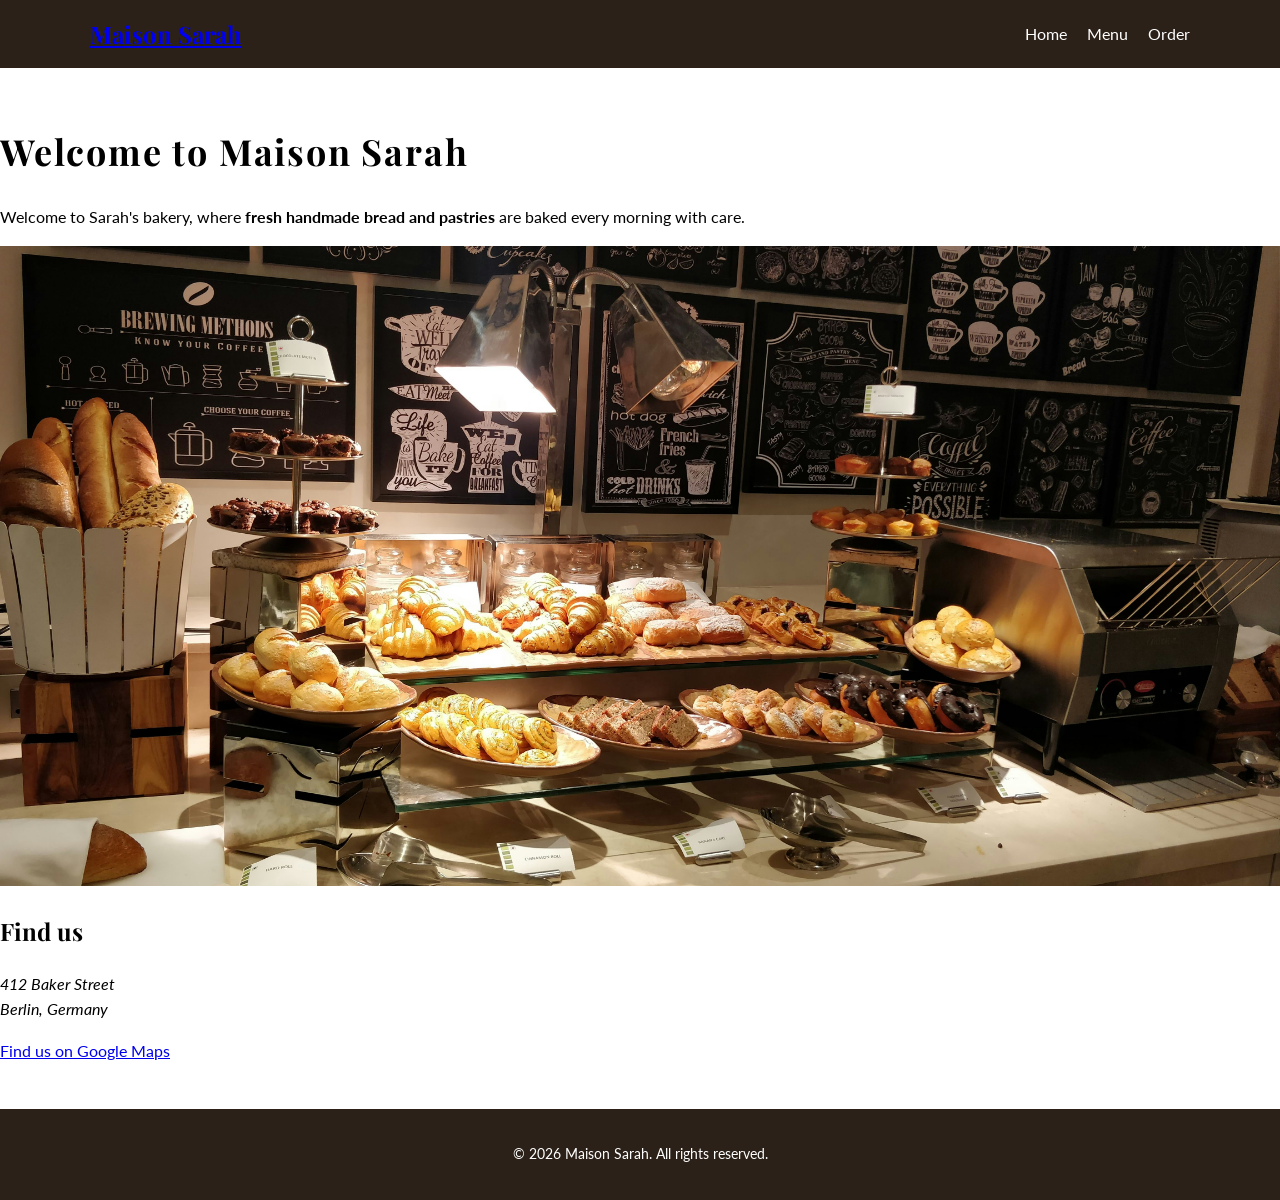
<file: index.html>
<!doctype html>
<html lang="en">
  <head>
    <link rel="preconnect" href="https://fonts.googleapis.com">
    <link rel="preconnect" href="https://fonts.gstatic.com" crossorigin>
    <link href="https://fonts.googleapis.com/css2?family=Lato:wght@400;700&family=Playfair+Display:wght@600;700&display=swap" rel="stylesheet">
    <meta charset="UTF-8" />
    <meta name="viewport" content="width=device-width, initial-scale=1.0" />
    <title>Maison Sarah | Home</title>
    <link rel="stylesheet" href="styles.css" />
  </head>

  <body>
    <header>
      <div class="container header-bar">
        <a class="brand" href="index.html">Maison Sarah</a>

        <nav>
          <a href="index.html">Home</a>
          <a href="menu.html">Menu</a>
          <a href="order.html">Order</a>
        </nav>
      </div>
</header>

    <main>
      <div class="container"></div>
        <h1>Welcome to Maison Sarah</h1>
        <p>
          Welcome to Sarah's bakery, where
          <strong>fresh handmade bread and pastries</strong> are baked every
          morning with care.
        </p>
        <img src="images/Bakery_image.jpg" alt="Bakery Image" />

        <section>
          <h2>Find us</h2>

          <address>
            412 Baker Street<br />
            Berlin, Germany
          </address>

          <p>
            <a
              href="https://www.google.com/maps"
              target="_blank"
              rel="noopener noreferrer"
            >
              Find us on Google Maps
            </a>
          </p>
        </section>
      </div>
    </main>

    <footer>
      <p>&copy; 2026 Maison Sarah. All rights reserved.</p>
    </footer>
  </body>
</html>
</file>
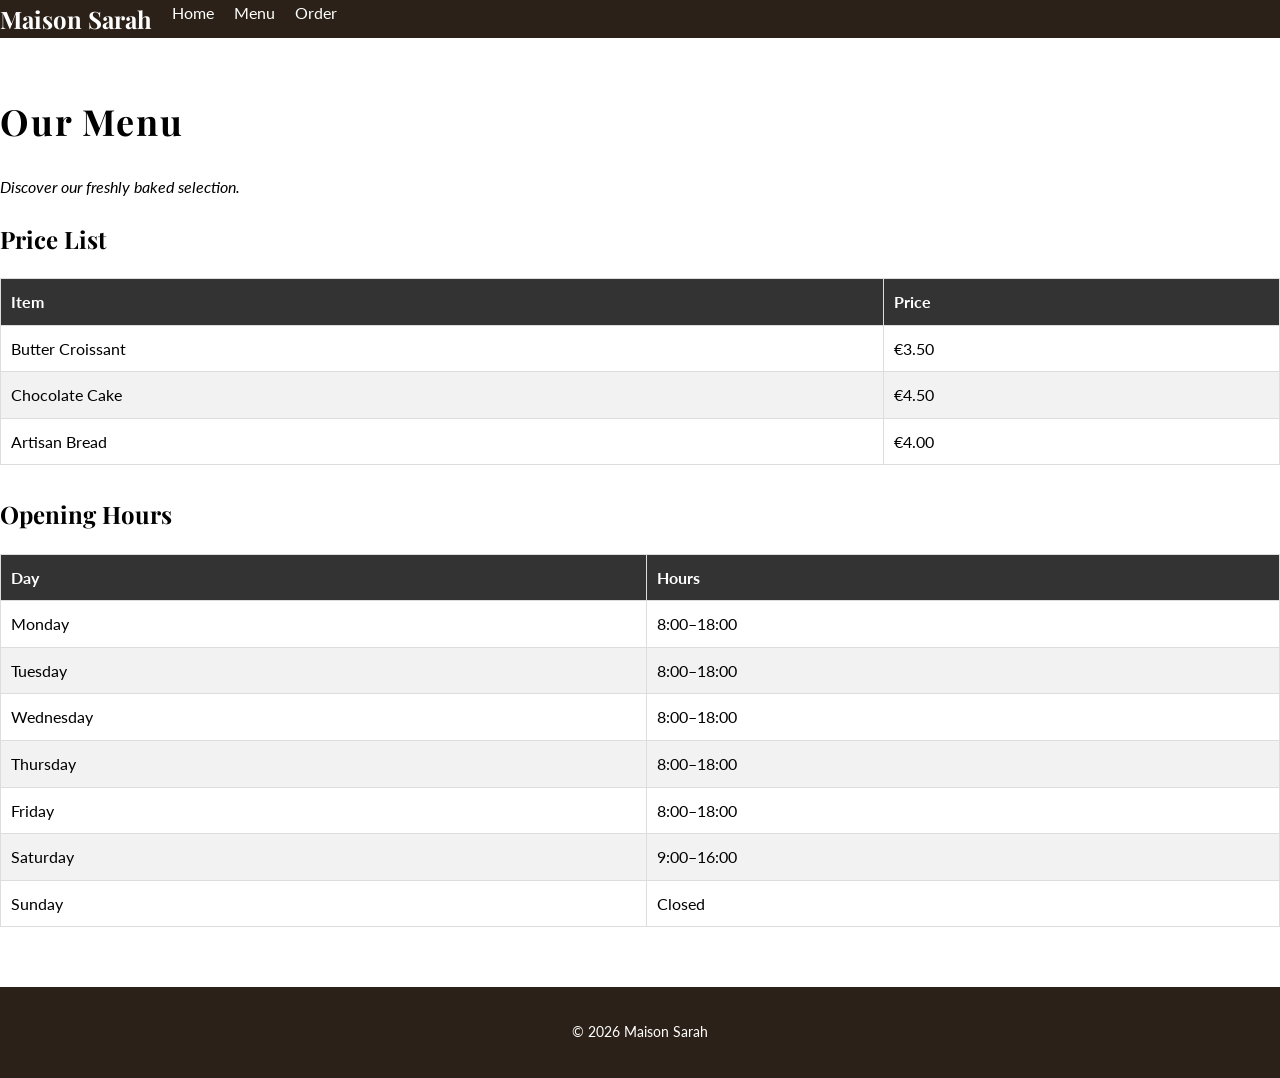
<file: menu.html>
<!doctype html>
<html lang="en">
  <head>
    <link rel="preconnect" href="https://fonts.googleapis.com">
    <link rel="preconnect" href="https://fonts.gstatic.com" crossorigin>
    <link href="https://fonts.googleapis.com/css2?family=Lato:wght@400;700&family=Playfair+Display:wght@600;700&display=swap" rel="stylesheet">
    <link rel="stylesheet" href="styles.css">
    <meta charset="UTF-8" />
    <meta name="viewport" content="width=device-width, initial-scale=1.0" />
    <title>Maison Sarah | Menu</title>
  </head>

  <body>
    <header>
      <nav>
        <a class="brand" href="index.html">Maison Sarah</a>
        <a href="index.html">Home</a>
        <a href="menu.html">Menu</a>
        <a href="order.html">Order</a>
      </nav>
    </header>

    <main>
      <h1>Our Menu</h1>

      <p class="tagline">Discover our freshly baked selection.</p>
      <section>
        <h2>Price List</h2>

        <table>
          <thead>
            <tr>
              <th>Item</th>
              <th>Price</th>
            </tr>
          </thead>

          <tbody>
            <tr>
              <td>Butter Croissant</td>
              <td>€3.50</td>
            </tr>
            <tr>
              <td>Chocolate Cake</td>
              <td>€4.50</td>
            </tr>
            <tr>
              <td>Artisan Bread</td>
              <td>€4.00</td>
            </tr>
          </tbody>
        </table>
      </section>
      <!-- <ul>
        <li>
          Breads
          <ul>
            <li>Donuts — <span class="price">€4.50</span></li>
            <li>French Baguette — <span class="price">€3.00</span></li>
          </ul>
        </li>

        <li>
          Pastries
          <ul>
            <li>Croissant — <span class="price">€3.00</span></li>
            <li>Apple Tart — <span class="price">€4.50</span></li>
          </ul>
        </li>

        <li>
          Cakes
          <ul>
            <li>Chocolate Cake — <span class="price">€5.00</span></li>
            <li>Vanilla Cake — <span class="price">€5.00</span></li>
          </ul>
        </li>
      </ul> -->
        <section>
            <h2>Opening Hours</h2>

            <table>
              <thead>
                <tr>
                  <th>Day</th>
                  <th>Hours</th>
                </tr>
              </thead>

              <tbody>
                <tr>
                  <td>Monday</td>
                  <td>8:00–18:00</td>
                </tr>
                <tr>
                  <td>Tuesday</td>
                  <td>8:00–18:00</td>
                </tr>
                <tr>
                  <td>Wednesday</td>
                  <td>8:00–18:00</td>
                </tr>
                <tr>
                  <td>Thursday</td>
                  <td>8:00–18:00</td>
                </tr>
                <tr>
                  <td>Friday</td>
                  <td>8:00–18:00</td>
                </tr>
                <tr>
                  <td>Saturday</td>
                  <td>9:00–16:00</td>
                </tr>
                <tr>
                  <td>Sunday</td>
                  <td>Closed</td>
                </tr>
              </tbody>
            </table>
          </section>
    </main>

    <footer>
      <p>&copy; 2026 Maison Sarah</p>
    </footer>
  </body>
</html>
</file>
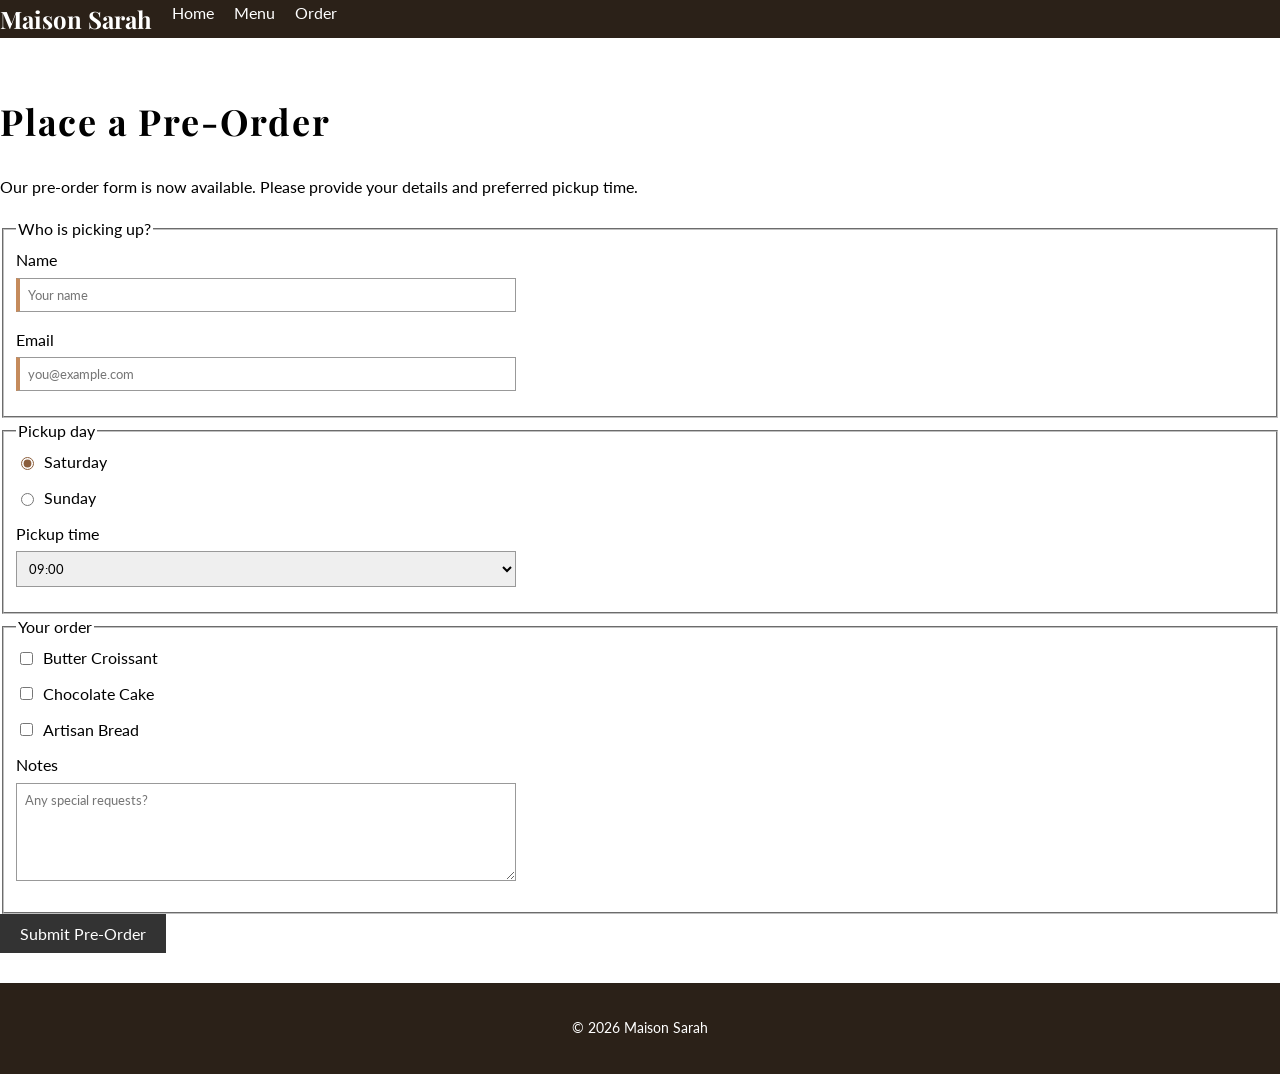
<file: order.html>
<!doctype html>
<html lang="en">
  <head>
    <link rel="preconnect" href="https://fonts.googleapis.com">
    <link rel="preconnect" href="https://fonts.gstatic.com" crossorigin>
    <link href="https://fonts.googleapis.com/css2?family=Lato:wght@400;700&family=Playfair+Display:wght@600;700&display=swap" rel="stylesheet">
    <link rel="stylesheet" href="styles.css">
    <meta charset="UTF-8" />
    <meta name="viewport" content="width=device-width, initial-scale=1.0" />
    <title>Maison Sarah | Order</title>
  </head>

  <body>
    <header>
      <nav>
        <a class="brand" href="index.html">Maison Sarah</a>
        <a href="index.html">Home</a>
        <a href="menu.html">Menu</a>
        <a href="order.html">Order</a>
      </nav>
    </header>

    <main>
      <h1>Place a Pre-Order</h1>

        <p>
          Our pre-order form is now available. Please provide your details and
          preferred pickup time.
        </p>

        <form>
          <fieldset>
            <legend>Who is picking up?</legend>

            <label for="name">Name</label>
            <input
              class="field"
              type="text"
              id="name"
              name="name"
              placeholder="Your name"
              required
            />

            <label for="email">Email</label>
            <input
              class="field"
              type="email"
              id="email"
              name="email"
              placeholder="you@example.com"
              required
            />
          </fieldset>

          <fieldset>
            <legend>Pickup day</legend>

            <div class="choice">
              <input
                type="radio"
                id="saturday"
                name="pickup-day"
                value="Saturday"
                checked
              />
              <label for="saturday">Saturday</label>
            </div>

            <div class="choice">
              <input
                type="radio"
                id="sunday"
                name="pickup-day"
                value="Sunday"
              />
              <label for="sunday">Sunday</label>
            </div>

            <label for="pickup-time">Pickup time</label>
            <select class="field" id="pickup-time" name="pickup-time">
              <option value="09:00">09:00</option>
              <option value="11:00">11:00</option>
              <option value="13:00">13:00</option>
              <option value="15:00">15:00</option>
            </select>
          </fieldset>

          <fieldset>
            <legend>Your order</legend>

            <div class="choice">
              <input
                type="checkbox"
                id="croissant"
                name="order"
                value="Butter Croissant"
              />
              <label for="croissant">Butter Croissant</label>
            </div>

            <div class="choice">
              <input
                type="checkbox"
                id="cake"
                name="order"
                value="Chocolate Cake"
              />
              <label for="cake">Chocolate Cake</label>
            </div>

            <div class="choice">
              <input
                type="checkbox"
                id="bread"
                name="order"
                value="Artisan Bread"
              />
              <label for="bread">Artisan Bread</label>
            </div>

            <label for="notes">Notes</label>
            <textarea
              class="field"
              id="notes"
              name="notes"
              rows="5"
              placeholder="Any special requests?"
            ></textarea>
          </fieldset>

          <button type="submit">Submit Pre-Order</button>
        </form>
    </main>

    <footer>
      <p>&copy; 2026 Maison Sarah</p>
    </footer>
  </body>
</html>
</file>
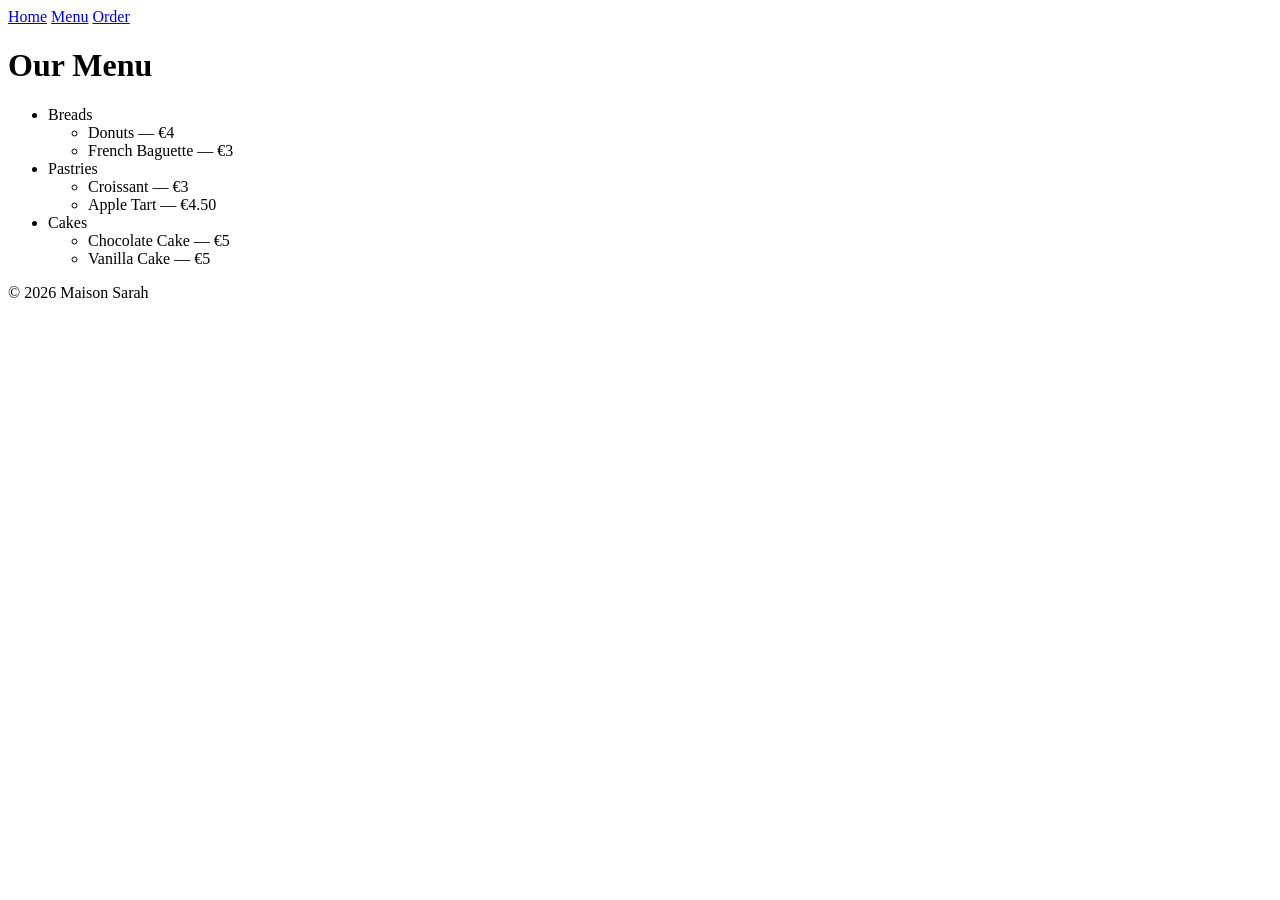
<file: maison-sarah/menu.html>
<!doctype html>
<html lang="en">
  <head>
    <meta charset="UTF-8" />
    <meta name="viewport" content="width=device-width, initial-scale=1.0" />
    <title>Maison Sarah | Menu</title>
  </head>

  <body>
    <header>
      <nav>
        <a href="index.html">Home</a>
        <a href="menu.html">Menu</a>
        <a href="order.html">Order</a>
      </nav>
    </header>

    <main>
      <h1>Our Menu</h1>

      <ul>
        <li>
          Breads
          <ul>
            <li>Donuts — <span>€4</span></li>
            <li>French Baguette — <span>€3</span></li>
          </ul>
        </li>

        <li>
          Pastries
          <ul>
            <li>Croissant — <span>€3</span></li>
            <li>Apple Tart — <span>€4.50</span></li>
          </ul>
        </li>

        <li>
          Cakes
          <ul>
            <li>Chocolate Cake — <span>€5</span></li>
            <li>Vanilla Cake — <span>€5</span></li>
          </ul>
        </li>
      </ul>
    </main>

    <footer>
      <p>&copy; 2026 Maison Sarah</p>
    </footer>
  </body>
</html>
</file>
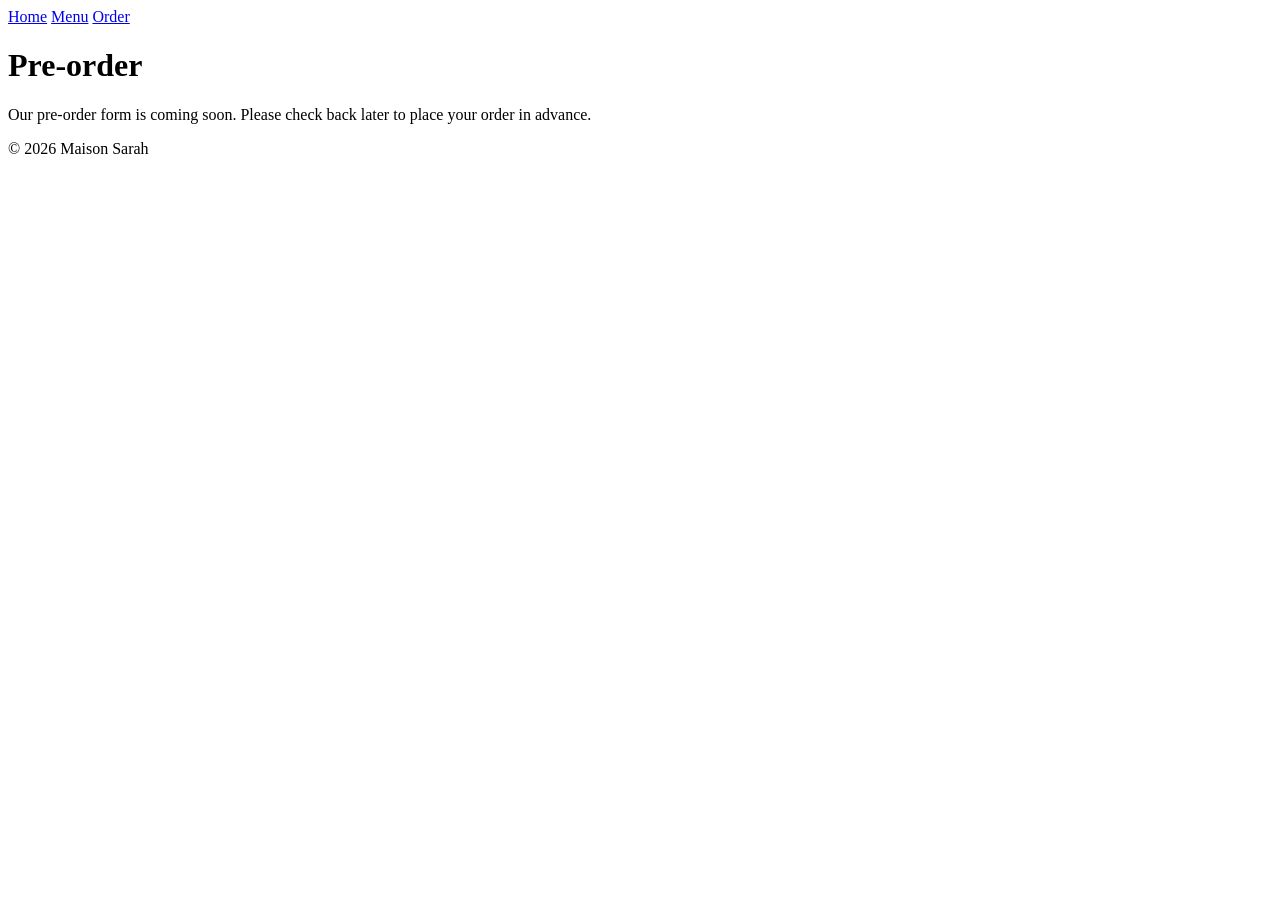
<file: maison-sarah/order.html>
<!doctype html>
<html lang="en">
  <head>
    <meta charset="UTF-8" />
    <meta name="viewport" content="width=device-width, initial-scale=1.0" />
    <title>Maison Sarah | Order</title>
  </head>

  <body>
    <header>
      <nav>
        <a href="index.html">Home</a>
        <a href="menu.html">Menu</a>
        <a href="order.html">Order</a>
      </nav>
    </header>

    <main>
      <h1>Pre-order</h1>

      <p>
        Our pre-order form is coming soon. Please check back later to place your
        order in advance.
      </p>
    </main>

    <footer>
      <p>&copy; 2026 Maison Sarah</p>
    </footer>
  </body>
</html>
</file>
<file: styles.css>
* {
  box-sizing: border-box;
}

body {
  margin: 0;
}

html {
  font-size: 62.5%;
}

body {
  font-family: "Lato", sans-serif;
  font-size: 1.6rem;
  line-height: 1.6;
}

.container {
  max-width: 1100px;
  margin: 0 auto;
}

.header-bar {
  display: flex;
  justify-content: space-between;
  align-items: center;
  padding: 1.5rem 0;
}

nav {
  display: flex;
  gap: 2rem;
}

main {
  padding: 3rem 0;
}

footer {
  padding: 2rem 0;
}

main img {
  max-width: 100%;
}

header,
footer {
  background-color: #2b2118;
  color: #ffffff;
}

h1,
h2 {
  font-family: "Playfair Display", serif;
}

h1 {
  font-size: 3.6rem;
  letter-spacing: 0.05em;
}

h2 {
  font-size: 2.4rem;
}

nav a {
  color: #ffffff;
  text-decoration: none;
}

.brand {
  font-family: "Playfair Display", serif;
  font-size: 2.4rem;
  font-weight: 700;
}

.tagline {
  font-style: italic;
}

footer {
  font-size: 1.4rem;
}

header,
footer {
  text-align: center;
}

.price {
  color: #b84a00;
}

.card-row {
  display: flex;
  flex-wrap: wrap;
  gap: 2rem;
}

.card {
  flex: 1 1 250px;
  padding: 1.5rem;
  border: 1px solid #ddd;
}

.card img {
  width: 100%;
  height: auto;
}

table {
  width: 100%;
  border-collapse: collapse;
  margin-bottom: 3rem;
}

th,
td {
  padding: 1rem;
  border: 1px solid #ddd;
  text-align: left;
}

th {
  background-color: #333;
  color: #fff;
}

tbody tr:nth-child(even) {
  background-color: #f2f2f2;
}

label {
  display: block;
  margin-bottom: 0.5rem;
}

.field {
  font-family: inherit;
  padding: 0.8rem;
  border: 1px solid #999;
  width: 100%;
  max-width: 500px;
  margin-bottom: 1.5rem;
}

.choice {
  display: flex;
  align-items: center;
  gap: 0.7rem;
  margin-bottom: 1rem;
}

.choice label {
  margin-bottom: 0;
}

.field:focus {
  outline: 3px solid #c58b5c;
  outline-offset: 2px;
}

.field:required {
  border-left: 4px solid #c58b5c;
}

input[type="radio"],
input[type="checkbox"] {
  accent-color: #8b5e3c;
}

button {
  padding: 1rem 2rem;
  border: none;
  background-color: #333;
  color: #fff;
  font-family: inherit;
  font-size: 1.6rem;
  cursor: pointer;
}
</file>
